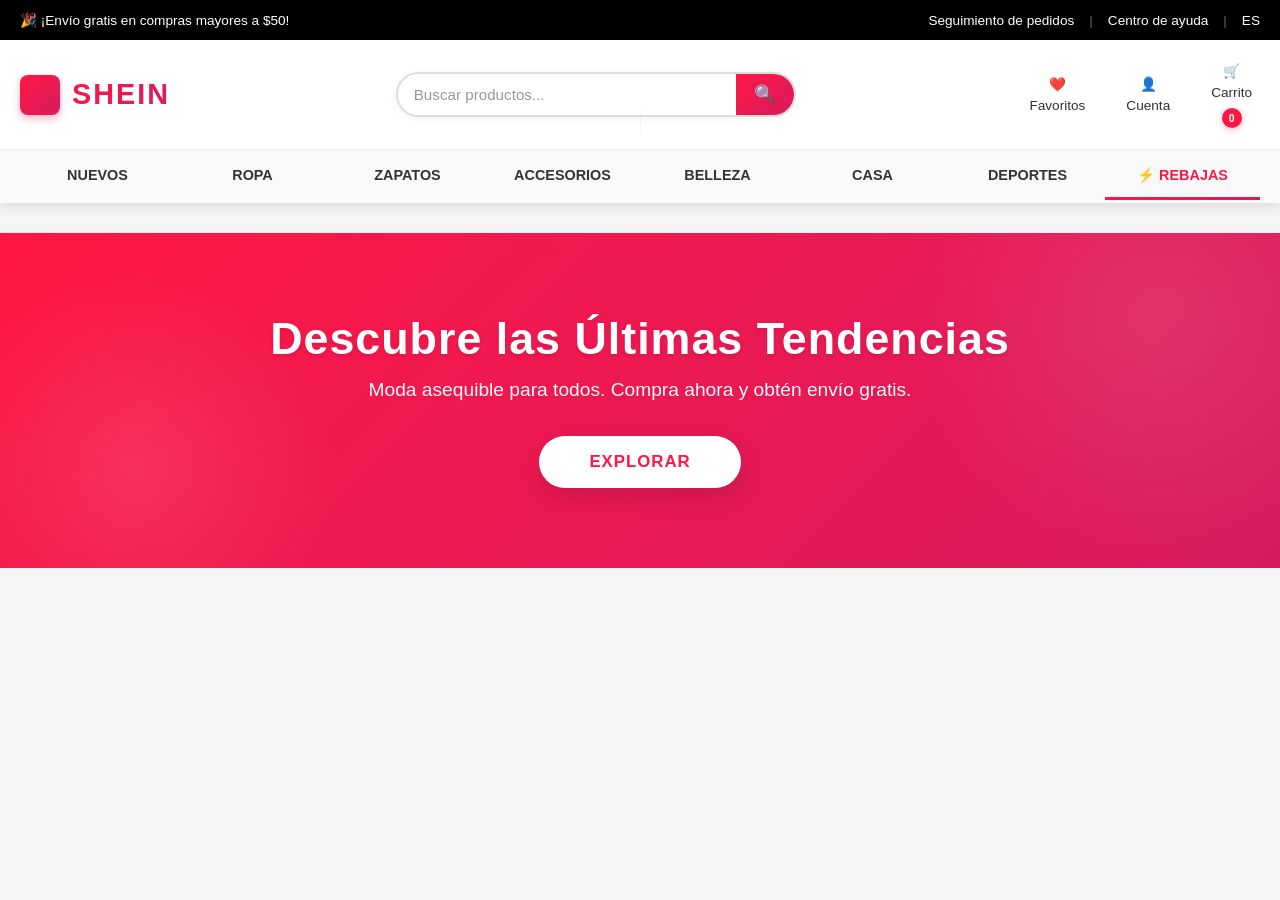
<file: shein.html>
<!DOCTYPE html>
<html lang="es">
<head>
    <meta charset="UTF-8">
    <meta name="viewport" content="width=device-width, initial-scale=1.0">
    <title>SHEIN - Moda y Estilo</title>
    <style>
        * {
            margin: 0;
            padding: 0;
            box-sizing: border-box;
        }

        body {
            font-family: -apple-system, BlinkMacSystemFont, 'Segoe UI', Roboto, 'Helvetica Neue', Arial, sans-serif;
            background-color: #f5f5f5;
        }

        /* Top Bar */
        .top-bar {
            background-color: #000;
            color: white;
            padding: 12px 0;
            font-size: 0.85rem;
            box-shadow: 0 2px 4px rgba(0,0,0,0.1);
        }

        .top-bar-content {
            max-width: 1400px;
            margin: 0 auto;
            padding: 0 20px;
            display: flex;
            justify-content: space-between;
            align-items: center;
            flex-wrap: wrap;
            gap: 20px;
        }

        .top-bar-links {
            display: flex;
            align-items: center;
            gap: 15px;
        }

        .top-bar-links a {
            color: white;
            text-decoration: none;
            transition: color 0.3s ease;
        }

        .top-bar-links a:hover {
            color: #ff1744;
        }

        .top-bar-links span {
            color: #666;
        }

        /* Main Header */
        .header {
            background-color: white;
            box-shadow: 0 4px 12px rgba(0, 0, 0, 0.1);
            position: sticky;
            top: 0;
            z-index: 1000;
        }

        .header-container {
            max-width: 1400px;
            margin: 0 auto;
            padding: 15px 20px;
            display: flex;
            align-items: center;
            justify-content: space-between;
            gap: 30px;
        }

        /* Logo */
        .logo-section {
            flex-shrink: 0;
        }

        .logo {
            display: flex;
            align-items: center;
            gap: 12px;
            font-size: 1.5rem;
            font-weight: bold;
            color: #000;
            text-decoration: none;
            transition: all 0.3s ease;
        }

        .logo:hover {
            transform: scale(1.08);
        }

        .logo::before {
            content: '';
            width: 40px;
            height: 40px;
            background: linear-gradient(135deg, #ff1744 0%, #d81b60 100%);
            border-radius: 8px;
            display: inline-block;
            box-shadow: 0 4px 8px rgba(255, 23, 68, 0.3);
        }

        .logo span {
            font-size: 1.8rem;
            letter-spacing: 2px;
            background: linear-gradient(135deg, #ff1744 0%, #d81b60 100%);
            -webkit-background-clip: text;
            -webkit-text-fill-color: transparent;
            background-clip: text;
        }

        /* Search Bar */
        .search-section {
            flex: 1;
            max-width: 400px;
        }

        .search-form {
            display: flex;
            border: 2px solid #ddd;
            border-radius: 25px;
            overflow: hidden;
            transition: all 0.3s ease;
            box-shadow: 0 2px 8px rgba(0, 0, 0, 0.05);
        }

        .search-form:focus-within {
            border-color: #ff1744;
            box-shadow: 0 4px 16px rgba(255, 23, 68, 0.2);
        }

        .search-input {
            flex: 1;
            padding: 12px 16px;
            border: none;
            outline: none;
            font-size: 0.95rem;
            background: white;
        }

        .search-input::placeholder {
            color: #999;
        }

        .search-btn {
            padding: 0 18px;
            border: none;
            background: linear-gradient(135deg, #ff1744 0%, #d81b60 100%);
            cursor: pointer;
            color: white;
            font-size: 1.1rem;
            transition: all 0.3s ease;
            font-weight: bold;
        }

        .search-btn:hover {
            transform: scale(1.05);
            box-shadow: 0 4px 12px rgba(255, 23, 68, 0.4);
        }

        /* User Actions */
        .user-actions {
            display: flex;
            align-items: center;
            gap: 25px;
            flex-shrink: 0;
        }

        .action-btn {
            display: flex;
            flex-direction: column;
            align-items: center;
            gap: 6px;
            text-decoration: none;
            color: #333;
            font-size: 0.85rem;
            transition: all 0.3s ease;
            position: relative;
            padding: 8px;
            border-radius: 8px;
        }

        .action-btn:hover {
            color: #ff1744;
            background-color: #ffe0e6;
        }

        .action-btn::before {
            content: '';
            width: 32px;
            height: 32px;
            background: linear-gradient(135deg, #ff1744 0%, #d81b60 100%);
            border-radius: 50%;
            position: absolute;
            top: 8px;
            opacity: 0;
            transition: opacity 0.3s ease;
            z-index: -1;
        }

        .action-btn:hover::before {
            opacity: 0.15;
        }

        .action-btn span {
            position: relative;
            z-index: 1;
        }

        .cart-count {
            position: absolute;
            top: 2px;
            right: 0px;
            background-color: #ff1744;
            color: white;
            font-size: 0.65rem;
            width: 20px;
            height: 20px;
            border-radius: 50%;
            display: flex;
            align-items: center;
            justify-content: center;
            font-weight: bold;
            box-shadow: 0 2px 6px rgba(255, 23, 68, 0.3);
        }

        /* Navigation Menu */
        .nav-menu {
            background-color: #f9f9f9;
            border-top: 2px solid #f0f0f0;
        }

        .nav-container {
            max-width: 1400px;
            margin: 0 auto;
            padding: 0 20px;
        }

        .nav-list {
            display: flex;
            list-style: none;
            gap: 0;
            flex-wrap: wrap;
        }

        .nav-list li {
            flex: 1;
            min-width: 100px;
        }

        .nav-link {
            display: block;
            padding: 16px 15px;
            text-decoration: none;
            color: #333;
            font-weight: 600;
            font-size: 0.9rem;
            border-bottom: 3px solid transparent;
            transition: all 0.3s ease;
            text-align: center;
            position: relative;
        }

        .nav-link::after {
            content: '';
            position: absolute;
            bottom: 0;
            left: 0;
            width: 0;
            height: 3px;
            background: linear-gradient(135deg, #ff1744 0%, #d81b60 100%);
            transition: width 0.3s ease;
        }

        .nav-link:hover::after {
            width: 100%;
        }

        .nav-link:hover {
            background-color: #fff;
            color: #ff1744;
        }

        .nav-link.sale {
            color: #ff1744;
            font-weight: 700;
        }

        .nav-link.sale::after {
            background: linear-gradient(135deg, #ff1744 0%, #d81b60 100%);
            width: 100%;
        }

        .nav-link.sale:hover {
            background: linear-gradient(135deg, rgba(255, 23, 68, 0.1) 0%, rgba(216, 27, 96, 0.1) 100%);
        }

        /* Banner */
        .banner {
            background: linear-gradient(135deg, #ff1744 0%, #d81b60 100%);
            color: white;
            padding: 80px 20px;
            text-align: center;
            margin-top: 30px;
            position: relative;
            overflow: hidden;
        }

        .banner::before {
            content: '';
            position: absolute;
            top: -50%;
            right: -10%;
            width: 500px;
            height: 500px;
            background: radial-gradient(circle, rgba(255,255,255,0.1) 0%, transparent 70%);
            border-radius: 50%;
        }

        .banner::after {
            content: '';
            position: absolute;
            bottom: -30%;
            left: -5%;
            width: 400px;
            height: 400px;
            background: radial-gradient(circle, rgba(255,255,255,0.1) 0%, transparent 70%);
            border-radius: 50%;
        }

        .banner-content {
            max-width: 800px;
            margin: 0 auto;
            position: relative;
            z-index: 2;
        }

        .banner-content h1 {
            font-size: 2.8rem;
            margin-bottom: 15px;
            font-weight: bold;
            text-shadow: 0 2px 4px rgba(0,0,0,0.1);
            letter-spacing: 1px;
        }

        .banner-content p {
            font-size: 1.2rem;
            margin-bottom: 35px;
            opacity: 0.98;
            text-shadow: 0 1px 2px rgba(0,0,0,0.1);
        }

        .banner-btn {
            padding: 16px 50px;
            background-color: white;
            color: #ff1744;
            border: none;
            border-radius: 30px;
            font-size: 1.05rem;
            font-weight: bold;
            cursor: pointer;
            transition: all 0.3s ease;
            box-shadow: 0 8px 24px rgba(0, 0, 0, 0.15);
            letter-spacing: 1px;
        }

        .banner-btn:hover {
            transform: translateY(-3px);
            box-shadow: 0 12px 32px rgba(0, 0, 0, 0.2);
            background: linear-gradient(135deg, #fff9fa 0%, #fff 100%);
        }

        .banner-btn:active {
            transform: translateY(-1px);
        }

        /* Decorative Elements */
        .header-container::before {
            content: '';
            position: absolute;
            width: 1px;
            height: 40px;
            background: linear-gradient(180deg, transparent 0%, #ddd 50%, transparent 100%);
            left: 50%;
            top: 50%;
            transform: translateY(-50%);
            opacity: 0.3;
        }

        /* Responsive */
        @media (max-width: 1024px) {
            .header-container {
                gap: 20px;
                position: relative;
            }

            .search-section {
                max-width: 300px;
            }

            .user-actions {
                gap: 15px;
            }

            .action-btn span:last-child {
                display: none;
            }

            .action-btn {
                padding: 6px;
            }
        }

        @media (max-width: 768px) {
            .top-bar-content {
                flex-direction: column;
                text-align: center;
            }

            .header-container {
                flex-wrap: wrap;
                gap: 15px;
            }

            .search-section {
                order: 3;
                flex-basis: 100%;
                max-width: 100%;
            }

            .logo {
                gap: 8px;
            }

            .logo::before {
                width: 35px;
                height: 35px;
            }

            .logo span {
                font-size: 1.4rem;
            }

            .nav-list li {
                flex: 0 1 auto;
            }

            .nav-link {
                padding: 12px 10px;
                font-size: 0.8rem;
            }

            .banner-content h1 {
                font-size: 2rem;
            }

            .banner-content p {
                font-size: 1rem;
            }

            .banner {
                padding: 60px 20px;
            }
        }

        @media (max-width: 480px) {
            .header-container {
                gap: 10px;
            }

            .logo::before {
                width: 30px;
                height: 30px;
            }

            .logo span {
                display: none;
            }

            .search-input {
                font-size: 0.9rem;
                padding: 10px 12px;
            }

            .nav-list {
                gap: 0;
            }

            .nav-list li {
                flex: 0 1 auto;
            }

            .nav-link {
                padding: 10px 8px;
                font-size: 0.7rem;
            }

            .nav-item-sale .nav-link {
                display: none;
            }

            .banner-content h1 {
                font-size: 1.6rem;
            }

            .banner-content p {
                font-size: 0.95rem;
            }

            .banner-btn {
                padding: 12px 35px;
                font-size: 0.95rem;
            }

            .banner {
                padding: 40px 15px;
                margin-top: 20px;
            }
        }
    </style>
</head>
<body>
    <!-- Top Bar -->
    <div class="top-bar">
        <div class="top-bar-content">
            <span>🎉 ¡Envío gratis en compras mayores a $50!</span>
            <div class="top-bar-links">
                <a href="#">Seguimiento de pedidos</a>
                <span>|</span>
                <a href="#">Centro de ayuda</a>
                <span>|</span>
                <a href="#">ES</a>
            </div>
        </div>
    </div>

    <!-- Main Header -->
    <header class="header">
        <div class="header-container">
            <!-- Logo -->
            <div class="logo-section">
                <a href="#" class="logo">
                    <span>SHEIN</span>
                </a>
            </div>

            <!-- Search Bar -->
            <div class="search-section">
                <form class="search-form">
                    <input 
                        type="text" 
                        class="search-input" 
                        placeholder="Buscar productos..."
                        autocomplete="off"
                    >
                    <button type="submit" class="search-btn">
                        🔍
                    </button>
                </form>
            </div>

            <!-- User Actions -->
            <div class="user-actions">
                <a href="#" class="action-btn">
                    <span>❤️</span>
                    <span>Favoritos</span>
                </a>
                <a href="#" class="action-btn">
                    <span>👤</span>
                    <span>Cuenta</span>
                </a>
                <a href="#" class="action-btn cart-btn">
                    <span>🛒</span>
                    <span>Carrito</span>
                    <span class="cart-count">0</span>
                </a>
            </div>
        </div>

        <!-- Navigation Menu -->
        <nav class="nav-menu">
            <div class="nav-container">
                <ul class="nav-list">
                    <li><a href="#" class="nav-link">NUEVOS</a></li>
                    <li><a href="#" class="nav-link">ROPA</a></li>
                    <li><a href="#" class="nav-link">ZAPATOS</a></li>
                    <li><a href="#" class="nav-link">ACCESORIOS</a></li>
                    <li><a href="#" class="nav-link">BELLEZA</a></li>
                    <li><a href="#" class="nav-link">CASA</a></li>
                    <li><a href="#" class="nav-link">DEPORTES</a></li>
                    <li class="nav-item-sale">
                        <a href="#" class="nav-link sale">⚡ REBAJAS</a>
                    </li>
                </ul>
            </div>
        </nav>
    </header>

    <!-- Banner -->
    <section class="banner">
        <div class="banner-content">
            <h1>Descubre las Últimas Tendencias</h1>
            <p>Moda asequible para todos. Compra ahora y obtén envío gratis.</p>
            <button class="banner-btn">EXPLORAR</button>
        </div>
    </section>
</body>
</html>
</file>
